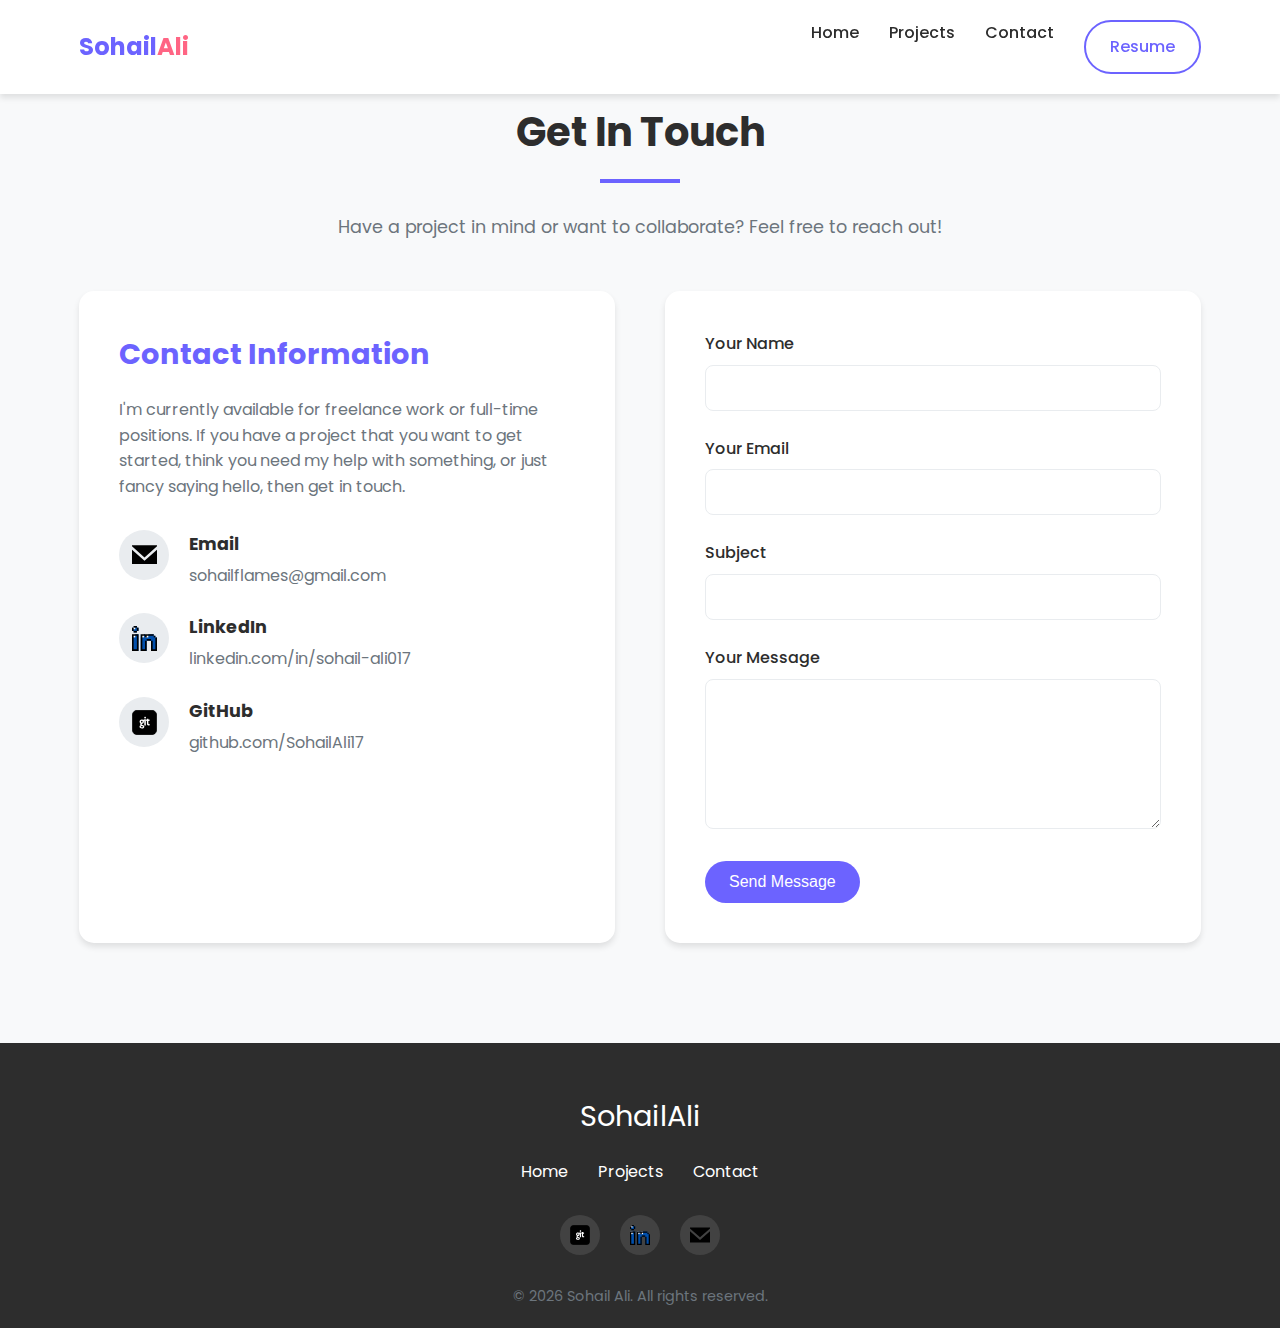
<file: contact.html>
<!DOCTYPE html>
<html lang="en">
<head>
  <meta charset="UTF-8">
  <meta name="viewport" content="width=device-width, initial-scale=1.0">
  <title>Contact Me | Sohail Ali</title>
  <meta name="description" content="Get in touch with Sohail Ali, Creative Front-End Developer">
  <link rel="preconnect" href="https://fonts.googleapis.com">
  <link rel="preconnect" href="https://fonts.gstatic.com" crossorigin>
  <link href="https://fonts.googleapis.com/css2?family=Poppins:wght@300;400;500;600;700&display=swap" rel="stylesheet">
  <link rel="stylesheet" href="assets/css/main.css">
  <link rel="stylesheet" href="assets/css/contact.css">
  <link rel="stylesheet" href="https://cdnjs.cloudflare.com/ajax/libs/font-awesome/6.0.0-beta3/css/all.min.css">
</head>
<body>
  <!-- Header -->
  <header>
    <div class="container">
      <nav>
        <a href="index.html" class="logo">Sohail<span>Ali</span></a>
        <ul class="nav-links">
          <li><a href="index.html">Home</a></li>
          <li><a href="projects.html">Projects</a></li>
          <li><a href="contact.html" class="active">Contact</a></li>
          <li><a href="resume.pdf" class="btn btn-outline" download>Resume</a></li>
        </ul>
        <div class="hamburger">
          <div></div>
          <div></div>
          <div></div>
        </div>
      </nav>
    </div>
  </header>

  <!-- Contact Section -->
  <section class="contact-section">
    <div class="container">
      <h1 class="section-title">Get In Touch</h1>
      <p class="section-subtitle">Have a project in mind or want to collaborate? Feel free to reach out!</p>
      
      <div class="contact-content">
        <div class="contact-info fade-in">
          <h2>Contact Information</h2>
          <p>I'm currently available for freelance work or full-time positions. If you have a project that you want to get started, think you need my help with something, or just fancy saying hello, then get in touch.</p>
          
          <div class="info-item">
            <div class="info-icon">
              <img src="assets/icons/email.svg" alt="Email">
            </div>
            <div class="info-text">
              <h3>Email</h3>
              <a href="mailto:sohailflames@gmail.com">sohailflames@gmail.com</a>
            </div>
          </div>
          
          
          
          <div class="info-item">
            <div class="info-icon">
              <img src="assets/icons/linkedin.svg" alt="LinkedIn">
            </div>
            <div class="info-text">
              <h3>LinkedIn</h3>
              <a href="https://linkedin.com/in/sohail-ali017" target="_blank">linkedin.com/in/sohail-ali017</a>
            </div>
          </div>
          
          <div class="info-item">
            <div class="info-icon">
              <img src="assets/icons/github.svg" alt="GitHub">
            </div>
            <div class="info-text">
              <h3>GitHub</h3>
              <a href="https://github.com/SohailAli17" target="_blank">github.com/SohailAli17</a>
            </div>
          </div>
        </div>
        
        <div class="contact-form fade-in delay-1">
          <form id="contactForm">
            <div class="form-group">
              <label for="name">Your Name</label>
              <input type="text" id="name" name="name" required>
            </div>
            
            <div class="form-group">
              <label for="email">Your Email</label>
              <input type="email" id="email" name="email" required>
            </div>
            
            <div class="form-group">
              <label for="subject">Subject</label>
              <input type="text" id="subject" name="subject" required>
            </div>
            
            <div class="form-group">
              <label for="message">Your Message</label>
              <textarea id="message" name="message" rows="5" required></textarea>
            </div>
            
            <button type="submit" class="btn">Send Message</button>
          </form>
          
          <div id="formSuccess" class="form-success">
            <i class="fas fa-check-circle"></i>
            <p>Your message has been sent successfully! I'll get back to you soon.</p>
          </div>
        </div>
      </div>
    </div>
  </section>

  <!-- Footer -->
  <footer>
    <div class="container">
      <div class="footer-content">
        <a href="index.html" class="footer-logo">Sohail<span>Ali</span></a>
        
        <ul class="footer-links">
          <li><a href="index.html">Home</a></li>
          <li><a href="projects.html">Projects</a></li>
          <li><a href="contact.html">Contact</a></li>
        </ul>
        
        <div class="social-links">
          <a href="https://github.com/SohailAli17" target="_blank" aria-label="GitHub">
            <img src="assets/icons/github.svg" alt="GitHub">
          </a>
          <a href="https://linkedin.com/in/sohail-ali017" target="_blank" aria-label="LinkedIn">
            <img src="assets/icons/linkedin.svg" alt="LinkedIn">
          </a>
          <a href="mailto:sohailflames@gmail.com" aria-label="Email">
            <img src="assets/icons/email.svg" alt="Email">
          </a>
        </div>
        
        <p class="copyright">© <span id="year"></span> Sohail Ali. All rights reserved.</p>
      </div>
    </div>
  </footer>

  <!-- Scripts -->
  <script src="assets/js/main.js"></script>
  <script src="assets/js/contact.js"></script>
</body>
</html>
</file>
<file: assets/css/main.css>
:root {
  --primary: #6c63ff;
  --primary-dark: #564fcc;
  --secondary: #ff6584;
  --dark: #2d2d2d;
  --light: #f8f9fa;
  --gray: #6c757d;
  --light-gray: #e9ecef;
  --transition: all 0.3s ease;
  --shadow: 0 4px 6px rgba(0, 0, 0, 0.1);
  --shadow-hover: 0 8px 15px rgba(0, 0, 0, 0.15);
}

* {
  margin: 0;
  padding: 0;
  box-sizing: border-box;
}

html {
  scroll-behavior: smooth;
}

body {
  font-family: 'Poppins', sans-serif;
  line-height: 1.6;
  color: var(--dark);
  background-color: var(--light);
  overflow-x: hidden;
}

a {
  text-decoration: none;
  color: inherit;
  transition: var(--transition);
}

ul {
  list-style: none;
}

img {
  max-width: 100%;
  height: auto;
}

.container {
  width: 90%;
  max-width: 1200px;
  margin: 0 auto;
  padding: 0 15px;
}

.btn {
  display: inline-block;
  padding: 12px 24px;
  background-color: var(--primary);
  color: white;
  border-radius: 30px;
  font-weight: 500;
  transition: var(--transition);
  border: none;
  cursor: pointer;
  font-size: 1rem;
  text-align: center;
}

.btn:hover {
  background-color: var(--primary-dark);
  transform: translateY(-3px);
  box-shadow: var(--shadow-hover);
}

.btn-outline {
  background-color: transparent;
  border: 2px solid var(--primary);
  color: var(--primary);
}

.btn-outline:hover {
  background-color: var(--primary);
  color: white;
}

.section {
  padding: 80px 0;
}

.section-title {
  font-size: 2.5rem;
  margin-bottom: 1.5rem;
  text-align: center;
  position: relative;
  color: var(--dark);
}

.section-title::after {
  content: '';
  display: block;
  width: 80px;
  height: 4px;
  background-color: var(--primary);
  margin: 15px auto 30px;
}

.section-subtitle {
  text-align: center;
  color: var(--gray);
  max-width: 700px;
  margin: 0 auto 50px;
  font-size: 1.1rem;
}

/* Navigation */
header {
  position: fixed;
  top: 0;
  left: 0;
  width: 100%;
  z-index: 1000;
  background-color: rgba(255, 255, 255, 0.95);
  box-shadow: var(--shadow);
  transition: var(--transition);
}

nav {
  display: flex;
  justify-content: space-between;
  align-items: center;
  padding: 20px 0;
}

.logo {
  font-size: 1.5rem;
  font-weight: 700;
  color: var(--primary);
}

.logo span {
  color: var(--secondary);
}

.nav-links {
  display: flex;
  gap: 30px;
}

.nav-links a {
  font-weight: 500;
  position: relative;
}

.nav-links a::after {
  content: '';
  position: absolute;
  bottom: -5px;
  left: 0;
  width: 0;
  height: 2px;
  background-color: var(--primary);
  transition: var(--transition);
}

.nav-links a:hover::after {
  width: 100%;
}

.hamburger {
  display: none;
  cursor: pointer;
}

.hamburger div {
  width: 25px;
  height: 3px;
  background-color: var(--dark);
  margin: 5px;
  transition: var(--transition);
}

/* Footer */
footer {
  background-color: var(--dark);
  color: white;
  padding: 50px 0 20px;
}

.footer-content {
  display: flex;
  flex-direction: column;
  align-items: center;
  text-align: center;
}

.footer-logo {
  font-size: 1.8rem;
  margin-bottom: 20px;
}

.footer-links {
  display: flex;
  gap: 30px;
  margin-bottom: 30px;
}

.footer-links a {
  color: white;
  transition: var(--transition);
}

.footer-links a:hover {
  color: var(--primary);
}

.social-links {
  display: flex;
  gap: 20px;
  margin-bottom: 30px;
}

.social-links a {
  display: flex;
  align-items: center;
  justify-content: center;
  width: 40px;
  height: 40px;
  border-radius: 50%;
  background-color: rgba(255, 255, 255, 0.1);
  transition: var(--transition);
}

.social-links a:hover {
  background-color: var(--primary);
  transform: translateY(-5px);
}

.social-links img {
  width: 20px;
  height: 20px;
}

.copyright {
  font-size: 0.9rem;
  color: var(--gray);
}

/* Animations */
@keyframes fadeIn {
  from {
    opacity: 0;
    transform: translateY(20px);
  }
  to {
    opacity: 1;
    transform: translateY(0);
  }
}

.fade-in {
  animation: fadeIn 1s ease forwards;
}

.delay-1 {
  animation-delay: 0.2s;
}

.delay-2 {
  animation-delay: 0.4s;
}

.delay-3 {
  animation-delay: 0.6s;
}

/* Responsive */
@media (max-width: 768px) {
  .section {
    padding: 60px 0;
  }
  
  .section-title {
    font-size: 2rem;
  }
  
  .nav-links {
    position: absolute;
    top: 80px;
    right: -100%;
    width: 70%;
    height: calc(100vh - 80px);
    background-color: white;
    flex-direction: column;
    align-items: center;
    justify-content: center;
    gap: 40px;
    transition: var(--transition);
    box-shadow: -5px 0 15px rgba(0, 0, 0, 0.1);
  }
  
  .nav-links.active {
    right: 0;
  }
  
  .hamburger {
    display: block;
  }
  
  .hamburger.active div:nth-child(1) {
    transform: rotate(-45deg) translate(-5px, 6px);
  }
  
  .hamburger.active div:nth-child(2) {
    opacity: 0;
  }
  
  .hamburger.active div:nth-child(3) {
    transform: rotate(45deg) translate(-5px, -6px);
  }
  
  .footer-links {
    flex-direction: column;
    gap: 15px;
  }
}
</file>
<file: assets/css/contact.css>
/* Contact Section */
.contact-section {
  padding: 100px 0;
  background-color: #f8f9fa;
}

.contact-content {
  display: flex;
  gap: 50px;
  margin-top: 50px;
}

.contact-info {
  flex: 1;
  background-color: white;
  padding: 40px;
  border-radius: 15px;
  box-shadow: var(--shadow);
}

.contact-info h2 {
  font-size: 1.8rem;
  margin-bottom: 20px;
  color: var(--primary);
}

.contact-info p {
  margin-bottom: 30px;
  color: var(--gray);
}

.info-item {
  display: flex;
  gap: 20px;
  margin-bottom: 25px;
  align-items: flex-start;
}

.info-icon {
  width: 50px;
  height: 50px;
  background-color: var(--light-gray);
  border-radius: 50%;
  display: flex;
  align-items: center;
  justify-content: center;
}

.info-icon img {
  width: 25px;
  height: 25px;
}

.info-text h3 {
  font-size: 1.1rem;
  margin-bottom: 5px;
}

.info-text a {
  color: var(--gray);
  transition: var(--transition);
}

.info-text a:hover {
  color: var(--primary);
}

.contact-form {
  flex: 1;
  background-color: white;
  padding: 40px;
  border-radius: 15px;
  box-shadow: var(--shadow);
}

.form-group {
  margin-bottom: 25px;
}

.form-group label {
  display: block;
  margin-bottom: 8px;
  font-weight: 500;
}

.form-group input,
.form-group textarea {
  width: 100%;
  padding: 12px 15px;
  border: 1px solid var(--light-gray);
  border-radius: 8px;
  font-family: 'Poppins', sans-serif;
  transition: var(--transition);
}

.form-group input:focus,
.form-group textarea:focus {
  outline: none;
  border-color: var(--primary);
  box-shadow: 0 0 0 3px rgba(108, 99, 255, 0.2);
}

.form-group textarea {
  resize: vertical;
  min-height: 150px;
}

.form-success {
  display: none;
  text-align: center;
  padding: 30px;
  background-color: rgba(40, 167, 69, 0.1);
  border-radius: 8px;
  color: #28a745;
}

.form-success i {
  font-size: 3rem;
  margin-bottom: 20px;
}

.form-success p {
  font-size: 1.1rem;
}

/* Responsive */
@media (max-width: 992px) {
  .contact-content {
    flex-direction: column;
  }
  
  .contact-info, .contact-form {
    width: 100%;
  }
}

@media (max-width: 576px) {
  .contact-info, .contact-form {
    padding: 30px 20px;
  }
  
  .info-item {
    flex-direction: column;
    gap: 10px;
  }
}
</file>
